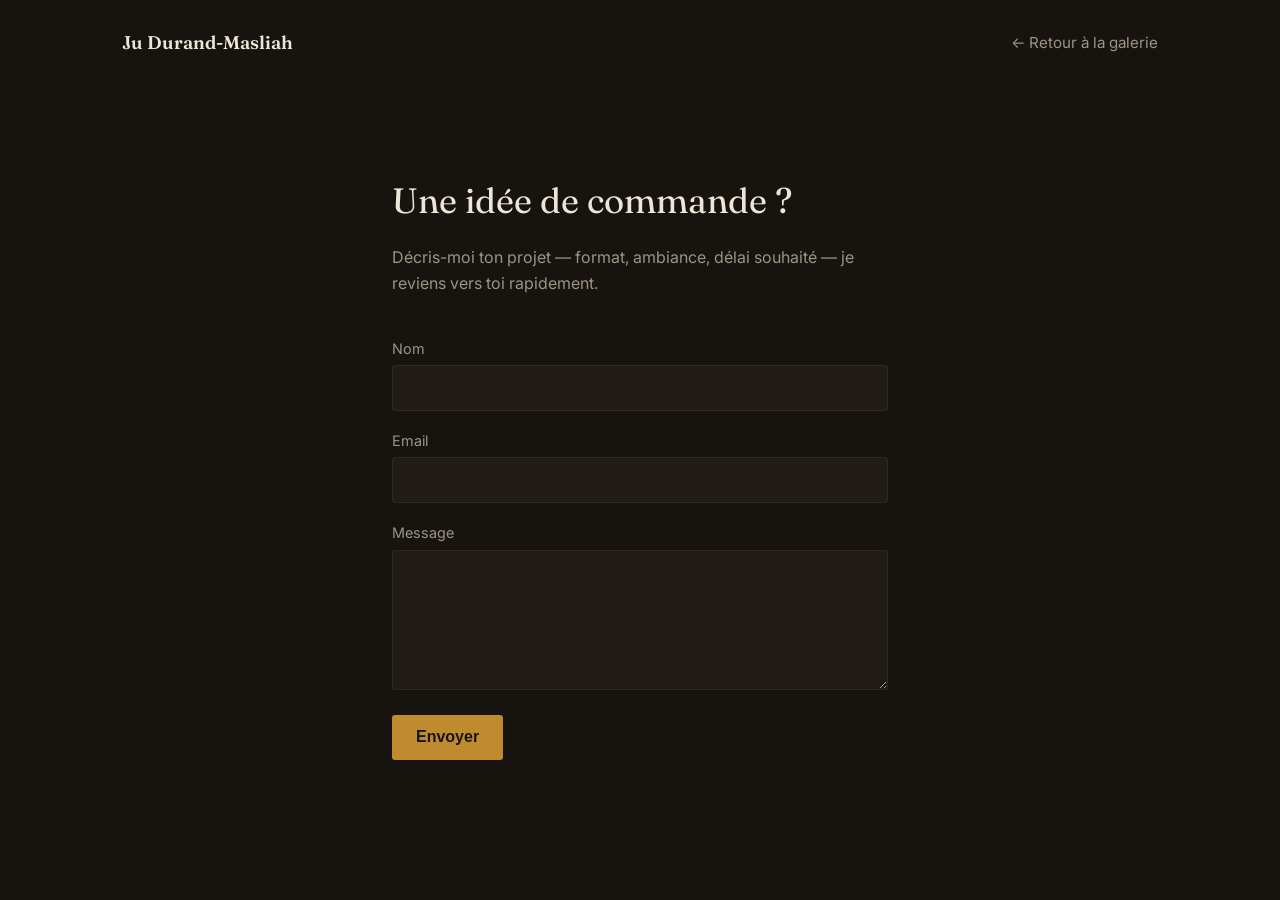
<file: services/vitrine-peintures/html/contact.html>
<!DOCTYPE html>
<html lang="fr">
<head>
<meta charset="UTF-8">
<meta name="viewport" content="width=device-width, initial-scale=1.0">
<title>Contact — Mes peintures</title>
<link rel="preconnect" href="https://fonts.googleapis.com">
<link rel="preconnect" href="https://fonts.gstatic.com" crossorigin>
<link href="https://fonts.googleapis.com/css2?family=Fraunces:ital,opsz,wght@0,9..144,400;0,9..144,600;1,9..144,500&family=Inter:wght@400;500;600&display=swap" rel="stylesheet">
<link rel="stylesheet" href="style.css">
<style>
  .contact-wrap { max-width: 560px; margin: 0 auto; padding: 4rem 2rem 6rem; }
  .contact-wrap h1 { font-family: var(--serif); font-weight: 400; font-size: 2.2rem; margin-bottom: 0.5rem; }
  .contact-wrap > p { color: var(--text-muted); margin-bottom: 2.5rem; }
  form { display: flex; flex-direction: column; gap: 1.1rem; }
  label { font-size: 0.9rem; color: var(--text-muted); margin-bottom: 0.35rem; display: block; }
  input, textarea {
    width: 100%; background: var(--surface); border: 1px solid var(--border);
    color: var(--text); padding: 0.75rem 0.9rem; border-radius: 3px; font-family: var(--sans); font-size: 1rem;
  }
  input:focus, textarea:focus { outline: none; border-color: var(--accent); }
  textarea { min-height: 140px; resize: vertical; }
  button[type=submit] {
    background: var(--accent); color: var(--bg); border: none; padding: 0.85rem 1.5rem;
    border-radius: 3px; font-size: 1rem; font-weight: 600; cursor: pointer; align-self: flex-start;
  }
  button[type=submit]:hover { opacity: 0.9; }
  #statut { margin-top: 1rem; color: var(--accent-quiet); }
</style>
</head>
<body>

<header class="site-header">
  <a href="/" class="wordmark">Ju Durand-Masliah</a>
  <nav><a href="/">← Retour à la galerie</a></nav>
</header>

<div class="contact-wrap">
  <h1>Une idée de commande ?</h1>
  <p>Décris-moi ton projet — format, ambiance, délai souhaité — je reviens vers toi rapidement.</p>

  <form id="contact-form">
    <div>
      <label for="nom">Nom</label>
      <input type="text" id="nom" required>
    </div>
    <div>
      <label for="email">Email</label>
      <input type="email" id="email" required>
    </div>
    <div>
      <label for="message">Message</label>
      <textarea id="message" required></textarea>
    </div>
    <button type="submit">Envoyer</button>
  </form>
  <p id="statut"></p>
</div>

<script>
document.getElementById('contact-form').addEventListener('submit', async (e) => {
  e.preventDefault();
  const statut = document.getElementById('statut');
  statut.textContent = 'Envoi en cours...';
  try {
    const res = await fetch('/api/contact', {
      method: 'POST',
      headers: {'Content-Type': 'application/json'},
      body: JSON.stringify({
        nom: document.getElementById('nom').value,
        email: document.getElementById('email').value,
        message: document.getElementById('message').value
      })
    });
    statut.textContent = res.ok ? 'Message envoyé — merci !' : 'Une erreur est survenue, réessaie plus tard.';
    if (res.ok) e.target.reset();
  } catch {
    statut.textContent = 'Une erreur est survenue, réessaie plus tard.';
  }
});
</script>
</body>
</html>
</file>
<file: services/vitrine-peintures/html/style.css>
:root {
  --bg: #17140F;
  --surface: #211C15;
  --text: #EDE6D8;
  --text-muted: #9C9384;
  --accent: #C08A2E;
  --accent-quiet: #7A8570;
  --border: #33291a;

  --serif: "Fraunces", Georgia, serif;
  --sans: "Inter", -apple-system, "Segoe UI", sans-serif;
}

* { box-sizing: border-box; }

body {
  margin: 0;
  background: var(--bg);
  color: var(--text);
  font-family: var(--sans);
  font-size: 16px;
  line-height: 1.6;
}

img { max-width: 100%; display: block; }

a {
  color: var(--accent);
  text-decoration: none;
}
a:hover { text-decoration: underline; }
a:focus-visible, button:focus-visible {
  outline: 2px solid var(--accent);
  outline-offset: 3px;
}

/* Header */
.site-header {
  display: flex;
  justify-content: space-between;
  align-items: center;
  padding: 1.75rem 2rem;
  max-width: 1100px;
  margin: 0 auto;
}
.wordmark {
  font-family: var(--serif);
  font-size: 1.15rem;
  color: var(--text);
  font-weight: 600;
}
.site-header nav a {
  font-size: 0.95rem;
  color: var(--text-muted);
}
.site-header nav a:hover { color: var(--accent); }

/* Hero */
.hero {
  position: relative;
  min-height: 70vh;
  display: flex;
  align-items: flex-end;
  overflow: hidden;
}
.hero-frame {
  position: absolute;
  inset: 0;
  background-color: var(--surface);
  background-size: cover;
  background-position: center;
}
.hero-frame::after {
  content: "";
  position: absolute;
  inset: 0;
  background: linear-gradient(180deg, rgba(23,20,15,0.15) 0%, rgba(23,20,15,0.92) 92%);
}
.hero-text {
  position: relative;
  padding: 3rem 2rem 4rem;
  max-width: 720px;
}
.hero-kicker {
  font-family: var(--serif);
  font-style: italic;
  color: var(--accent-quiet);
  margin: 0 0 0.5rem;
  font-size: 1.05rem;
}
.hero-text h1 {
  font-family: var(--serif);
  font-weight: 400;
  font-size: clamp(1.9rem, 4.2vw, 3.1rem);
  line-height: 1.15;
  margin: 0;
}

/* Gallery — chapitres alternés */
.gallery {
  max-width: 1100px;
  margin: 0 auto;
  padding: 2rem 2rem 4rem;
}
.piece {
  display: grid;
  grid-template-columns: 1.2fr 1fr;
  gap: 3rem;
  align-items: center;
  padding: 4rem 0;
  border-top: 1px solid var(--border);
}
.piece:first-of-type { border-top: none; }
.piece-reverse { grid-template-columns: 1fr 1.2fr; }
.piece-reverse .piece-media { order: 2; }
.piece-reverse .piece-text { order: 1; }

.piece-media img {
  width: 100%;
  border-radius: 2px;
  box-shadow: 0 30px 60px -25px rgba(0,0,0,0.6);
}

.piece-meta {
  font-family: var(--sans);
  color: var(--text-muted);
  font-size: 0.88rem;
  margin: 0 0 0.4rem;
}
.piece-text h2 {
  font-family: var(--serif);
  font-weight: 400;
  font-size: 1.9rem;
  margin: 0 0 1rem;
}
.piece-text p:not(.piece-meta) {
  color: var(--text);
  max-width: 42ch;
}

/* Carousel */
.carousel {
  position: relative;
  border-radius: 2px;
  overflow: hidden;
  box-shadow: 0 30px 60px -25px rgba(0,0,0,0.6);
}
.carousel-track {
  display: flex;
  transition: transform 0.4s ease;
}
.carousel-track img {
  flex: 0 0 100%;
  width: 100%;
}
.carousel-btn {
  position: absolute;
  top: 50%;
  transform: translateY(-50%);
  background: rgba(23,20,15,0.55);
  color: var(--text);
  border: none;
  width: 2.4rem;
  height: 2.4rem;
  border-radius: 50%;
  font-size: 1.3rem;
  cursor: pointer;
  line-height: 1;
}
.carousel-btn:hover { background: rgba(23,20,15,0.8); }
.carousel-btn.prev { left: 0.75rem; }
.carousel-btn.next { right: 0.75rem; }
.carousel-dots {
  position: absolute;
  bottom: 0.9rem;
  left: 50%;
  transform: translateX(-50%);
  display: flex;
  gap: 0.4rem;
}
.carousel-dots button {
  width: 7px;
  height: 7px;
  border-radius: 50%;
  border: none;
  background: rgba(237,230,216,0.4);
  cursor: pointer;
  padding: 0;
}
.carousel-dots button.active { background: var(--accent); }

/* Footer */
.site-footer {
  border-top: 1px solid var(--border);
  padding: 2rem;
  text-align: center;
  color: var(--text-muted);
  font-size: 0.9rem;
}

/* Responsive */
@media (max-width: 760px) {
  .piece, .piece-reverse {
    grid-template-columns: 1fr;
    gap: 1.5rem;
    padding: 2.5rem 0;
  }
  .piece-reverse .piece-media,
  .piece-reverse .piece-text { order: initial; }
  .site-header { padding: 1.25rem 1.25rem; }
  .hero-text { padding: 2rem 1.25rem 2.5rem; }
  .gallery { padding: 1.5rem 1.25rem 3rem; }
}

@media (prefers-reduced-motion: reduce) {
  .carousel-track { transition: none; }
}
</file>
